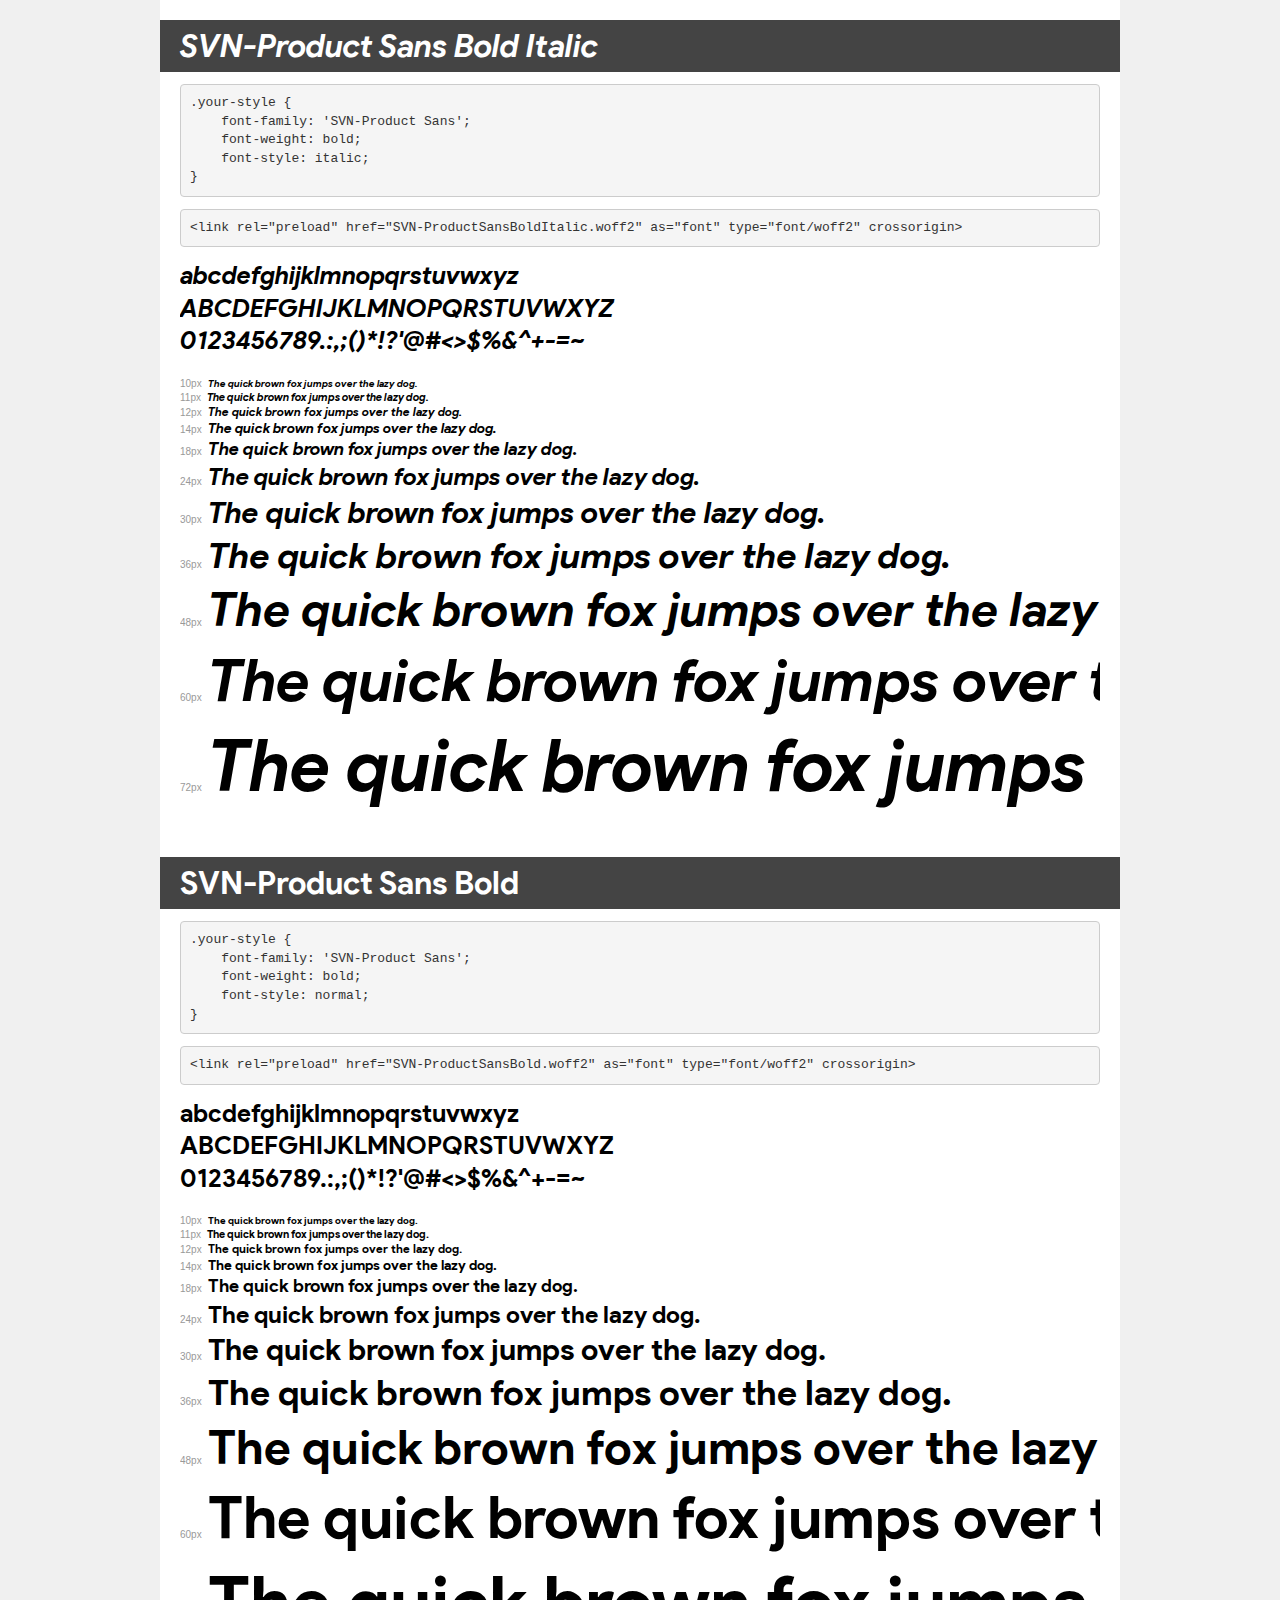
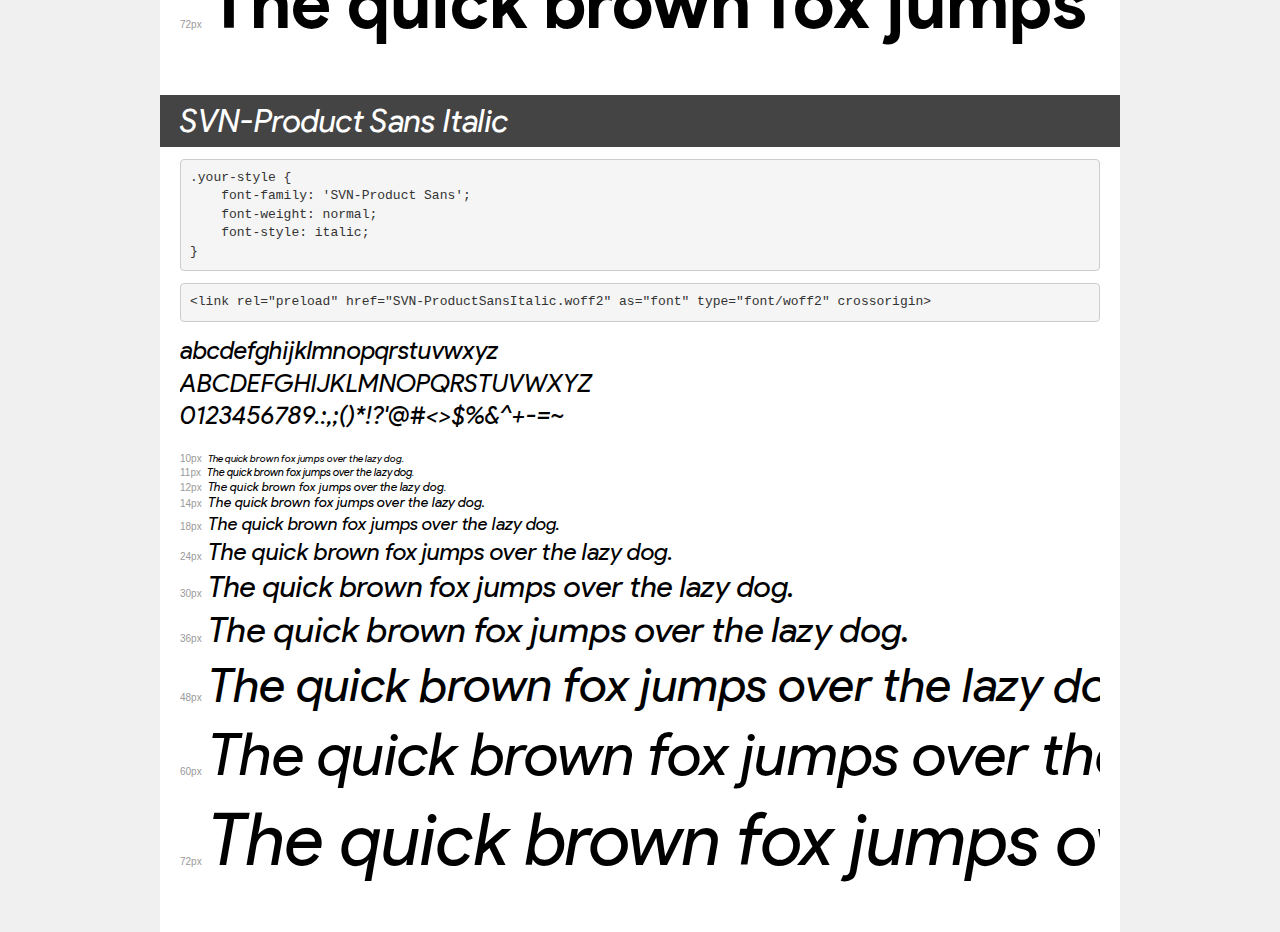
<file: fonts/demo.html>
<!DOCTYPE html>
<html lang="en">
<head>
    <meta charset="utf-8">
    <meta http-equiv="X-UA-Compatible" content="IE=edge">
    <meta name="viewport" content="width=device-width, initial-scale=1">
    <meta name="robots" content="noindex, noarchive">
    <meta name="format-detection" content="telephone=no">
    <title>Transfonter demo</title>
    <link href="stylesheet.css" rel="stylesheet">
    <style>
        /*
        http://meyerweb.com/eric/tools/css/reset/
        v2.0 | 20110126
        License: none (public domain)
        */
        html, body, div, span, applet, object, iframe,
        h1, h2, h3, h4, h5, h6, p, blockquote, pre,
        a, abbr, acronym, address, big, cite, code,
        del, dfn, em, img, ins, kbd, q, s, samp,
        small, strike, strong, sub, sup, tt, var,
        b, u, i, center,
        dl, dt, dd, ol, ul, li,
        fieldset, form, label, legend,
        table, caption, tbody, tfoot, thead, tr, th, td,
        article, aside, canvas, details, embed,
        figure, figcaption, footer, header, hgroup,
        menu, nav, output, ruby, section, summary,
        time, mark, audio, video {
            margin: 0;
            padding: 0;
            border: 0;
            font-size: 100%;
            font: inherit;
            vertical-align: baseline;
        }
        /* HTML5 display-role reset for older browsers */
        article, aside, details, figcaption, figure,
        footer, header, hgroup, menu, nav, section {
            display: block;
        }
        body {
            line-height: 1;
        }
        ol, ul {
            list-style: none;
        }
        blockquote, q {
            quotes: none;
        }
        blockquote:before, blockquote:after,
        q:before, q:after {
            content: '';
            content: none;
        }
        table {
            border-collapse: collapse;
            border-spacing: 0;
        }
        /* demo styles */
        body {
            background: #f0f0f0;
            color: #000;
        }
        .page {
            background: #fff;
            width: 920px;
            margin: 0 auto;
            padding: 20px 20px 0 20px;
            overflow: hidden;
        }
        .font-container {
            overflow-x: auto;
            overflow-y: hidden;
            margin-bottom: 40px;
            line-height: 1.3;
            white-space: nowrap;
            padding-bottom: 5px;
        }
        h1 {
            position: relative;
            background: #444;
            font-size: 32px;
            color: #fff;
            padding: 10px 20px;
            margin: 0 -20px 12px -20px;
        }
        .letters {
            font-size: 25px;
            margin-bottom: 20px;
        }
        .s10:before {
            content: '10px';
        }
        .s11:before {
            content: '11px';
        }
        .s12:before {
            content: '12px';
        }
        .s14:before {
            content: '14px';
        }
        .s18:before {
            content: '18px';
        }
        .s24:before {
            content: '24px';
        }
        .s30:before {
            content: '30px';
        }
        .s36:before {
            content: '36px';
        }
        .s48:before {
            content: '48px';
        }
        .s60:before {
            content: '60px';
        }
        .s72:before {
            content: '72px';
        }
        .s10:before, .s11:before, .s12:before, .s14:before,
        .s18:before, .s24:before, .s30:before, .s36:before,
        .s48:before, .s60:before, .s72:before {
            font-family: Arial, sans-serif;
            font-size: 10px;
            font-weight: normal;
            font-style: normal;
            color: #999;
            padding-right: 6px;
        }
        pre {
            display: block;
            padding: 9px;
            margin: 0 0 12px;
            font-family: Monaco, Menlo, Consolas, "Courier New", monospace;
            font-size: 13px;
            line-height: 1.428571429;
            color: #333;
            font-weight: normal;
            font-style: normal;
            background-color: #f5f5f5;
            border: 1px solid #ccc;
            overflow-x: auto;
            border-radius: 4px;
        }
        /* responsive */
        @media (max-width: 959px) {
            .page {
                width: auto;
                margin: 0;
            }
        }
    </style>
</head>
<body>
<div class="page">
    <div class="demo">
        <h1 style="font-family: 'SVN-Product Sans'; font-weight: bold; font-style: italic;">SVN-Product Sans Bold Italic</h1>
        <pre title="Usage">.your-style {
    font-family: 'SVN-Product Sans';
    font-weight: bold;
    font-style: italic;
}</pre>
        <pre title="Preload (optional)">
&lt;link rel=&quot;preload&quot; href=&quot;SVN-ProductSansBoldItalic.woff2&quot; as=&quot;font&quot; type=&quot;font/woff2&quot; crossorigin&gt;</pre>
        <div class="font-container" style="font-family: 'SVN-Product Sans'; font-weight: bold; font-style: italic;">
            <p class="letters">
                abcdefghijklmnopqrstuvwxyz<br>
ABCDEFGHIJKLMNOPQRSTUVWXYZ<br>
                0123456789.:,;()*!?'@#&lt;&gt;$%&^+-=~
            </p>
            <p class="s10" style="font-size: 10px;">The quick brown fox jumps over the lazy dog.</p>
            <p class="s11" style="font-size: 11px;">The quick brown fox jumps over the lazy dog.</p>
            <p class="s12" style="font-size: 12px;">The quick brown fox jumps over the lazy dog.</p>
            <p class="s14" style="font-size: 14px;">The quick brown fox jumps over the lazy dog.</p>
            <p class="s18" style="font-size: 18px;">The quick brown fox jumps over the lazy dog.</p>
            <p class="s24" style="font-size: 24px;">The quick brown fox jumps over the lazy dog.</p>
            <p class="s30" style="font-size: 30px;">The quick brown fox jumps over the lazy dog.</p>
            <p class="s36" style="font-size: 36px;">The quick brown fox jumps over the lazy dog.</p>
            <p class="s48" style="font-size: 48px;">The quick brown fox jumps over the lazy dog.</p>
            <p class="s60" style="font-size: 60px;">The quick brown fox jumps over the lazy dog.</p>
            <p class="s72" style="font-size: 72px;">The quick brown fox jumps over the lazy dog.</p>
        </div>
    </div>

    <div class="demo">
        <h1 style="font-family: 'SVN-Product Sans'; font-weight: bold; font-style: normal;">SVN-Product Sans Bold</h1>
        <pre title="Usage">.your-style {
    font-family: 'SVN-Product Sans';
    font-weight: bold;
    font-style: normal;
}</pre>
        <pre title="Preload (optional)">
&lt;link rel=&quot;preload&quot; href=&quot;SVN-ProductSansBold.woff2&quot; as=&quot;font&quot; type=&quot;font/woff2&quot; crossorigin&gt;</pre>
        <div class="font-container" style="font-family: 'SVN-Product Sans'; font-weight: bold; font-style: normal;">
            <p class="letters">
                abcdefghijklmnopqrstuvwxyz<br>
ABCDEFGHIJKLMNOPQRSTUVWXYZ<br>
                0123456789.:,;()*!?'@#&lt;&gt;$%&^+-=~
            </p>
            <p class="s10" style="font-size: 10px;">The quick brown fox jumps over the lazy dog.</p>
            <p class="s11" style="font-size: 11px;">The quick brown fox jumps over the lazy dog.</p>
            <p class="s12" style="font-size: 12px;">The quick brown fox jumps over the lazy dog.</p>
            <p class="s14" style="font-size: 14px;">The quick brown fox jumps over the lazy dog.</p>
            <p class="s18" style="font-size: 18px;">The quick brown fox jumps over the lazy dog.</p>
            <p class="s24" style="font-size: 24px;">The quick brown fox jumps over the lazy dog.</p>
            <p class="s30" style="font-size: 30px;">The quick brown fox jumps over the lazy dog.</p>
            <p class="s36" style="font-size: 36px;">The quick brown fox jumps over the lazy dog.</p>
            <p class="s48" style="font-size: 48px;">The quick brown fox jumps over the lazy dog.</p>
            <p class="s60" style="font-size: 60px;">The quick brown fox jumps over the lazy dog.</p>
            <p class="s72" style="font-size: 72px;">The quick brown fox jumps over the lazy dog.</p>
        </div>
    </div>

    <div class="demo">
        <h1 style="font-family: 'SVN-Product Sans'; font-weight: normal; font-style: italic;">SVN-Product Sans Italic</h1>
        <pre title="Usage">.your-style {
    font-family: 'SVN-Product Sans';
    font-weight: normal;
    font-style: italic;
}</pre>
        <pre title="Preload (optional)">
&lt;link rel=&quot;preload&quot; href=&quot;SVN-ProductSansItalic.woff2&quot; as=&quot;font&quot; type=&quot;font/woff2&quot; crossorigin&gt;</pre>
        <div class="font-container" style="font-family: 'SVN-Product Sans'; font-weight: normal; font-style: italic;">
            <p class="letters">
                abcdefghijklmnopqrstuvwxyz<br>
ABCDEFGHIJKLMNOPQRSTUVWXYZ<br>
                0123456789.:,;()*!?'@#&lt;&gt;$%&^+-=~
            </p>
            <p class="s10" style="font-size: 10px;">The quick brown fox jumps over the lazy dog.</p>
            <p class="s11" style="font-size: 11px;">The quick brown fox jumps over the lazy dog.</p>
            <p class="s12" style="font-size: 12px;">The quick brown fox jumps over the lazy dog.</p>
            <p class="s14" style="font-size: 14px;">The quick brown fox jumps over the lazy dog.</p>
            <p class="s18" style="font-size: 18px;">The quick brown fox jumps over the lazy dog.</p>
            <p class="s24" style="font-size: 24px;">The quick brown fox jumps over the lazy dog.</p>
            <p class="s30" style="font-size: 30px;">The quick brown fox jumps over the lazy dog.</p>
            <p class="s36" style="font-size: 36px;">The quick brown fox jumps over the lazy dog.</p>
            <p class="s48" style="font-size: 48px;">The quick brown fox jumps over the lazy dog.</p>
            <p class="s60" style="font-size: 60px;">The quick brown fox jumps over the lazy dog.</p>
            <p class="s72" style="font-size: 72px;">The quick brown fox jumps over the lazy dog.</p>
        </div>
    </div>

</div>
</body>
</html>
</file>
<file: fonts/stylesheet.css>
@font-face {
    font-family: 'SVN-Product Sans';
    src: url('SVN-ProductSansBoldItalic.woff2') format('woff2'),
        url('SVN-ProductSansBoldItalic.woff') format('woff');
    font-weight: bold;
    font-style: italic;
    font-display: swap;
}

@font-face {
    font-family: 'SVN-Product Sans';
    src: url('SVN-ProductSansBold.woff2') format('woff2'),
        url('SVN-ProductSansBold.woff') format('woff');
    font-weight: bold;
    font-style: normal;
    font-display: swap;
}

@font-face {
    font-family: 'SVN-Product Sans';
    src: url('SVN-ProductSansItalic.woff2') format('woff2'),
        url('SVN-ProductSansItalic.woff') format('woff');
    font-weight: normal;
    font-style: italic;
    font-display: swap;
}
</file>
